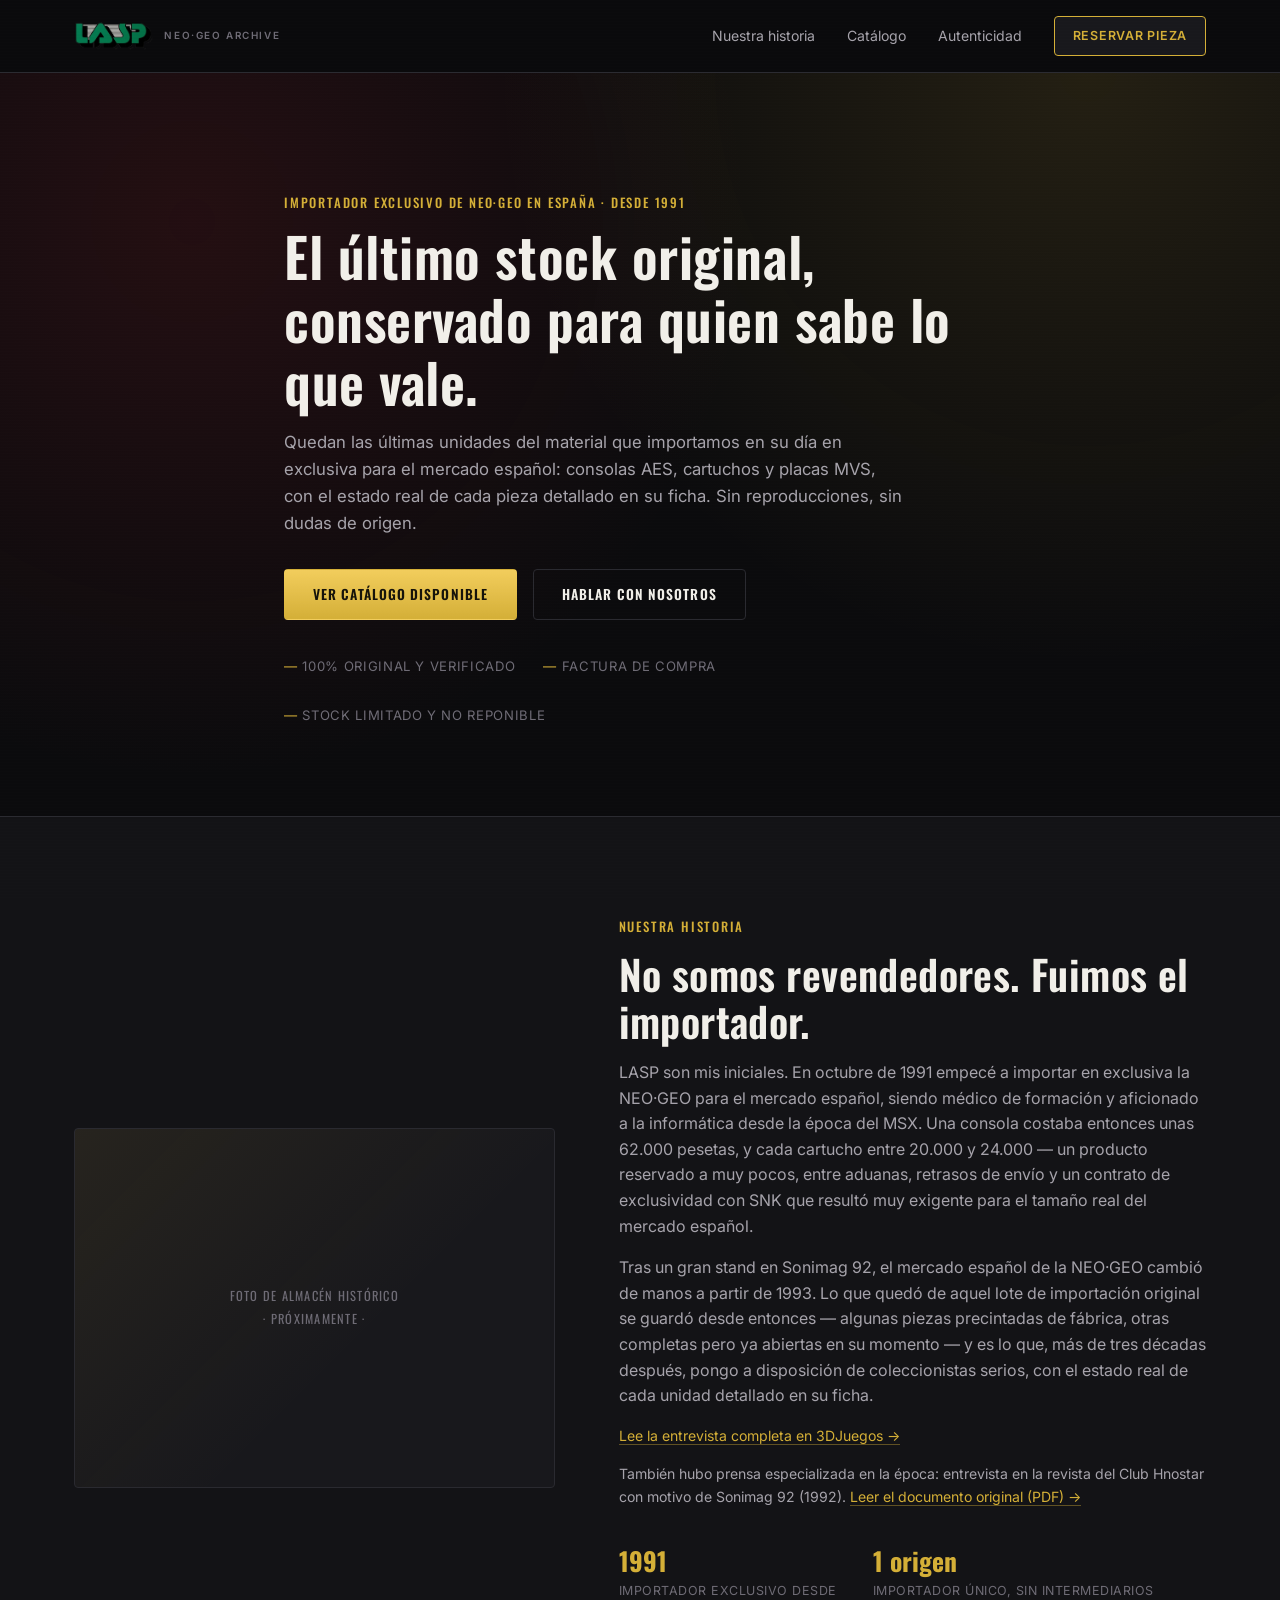
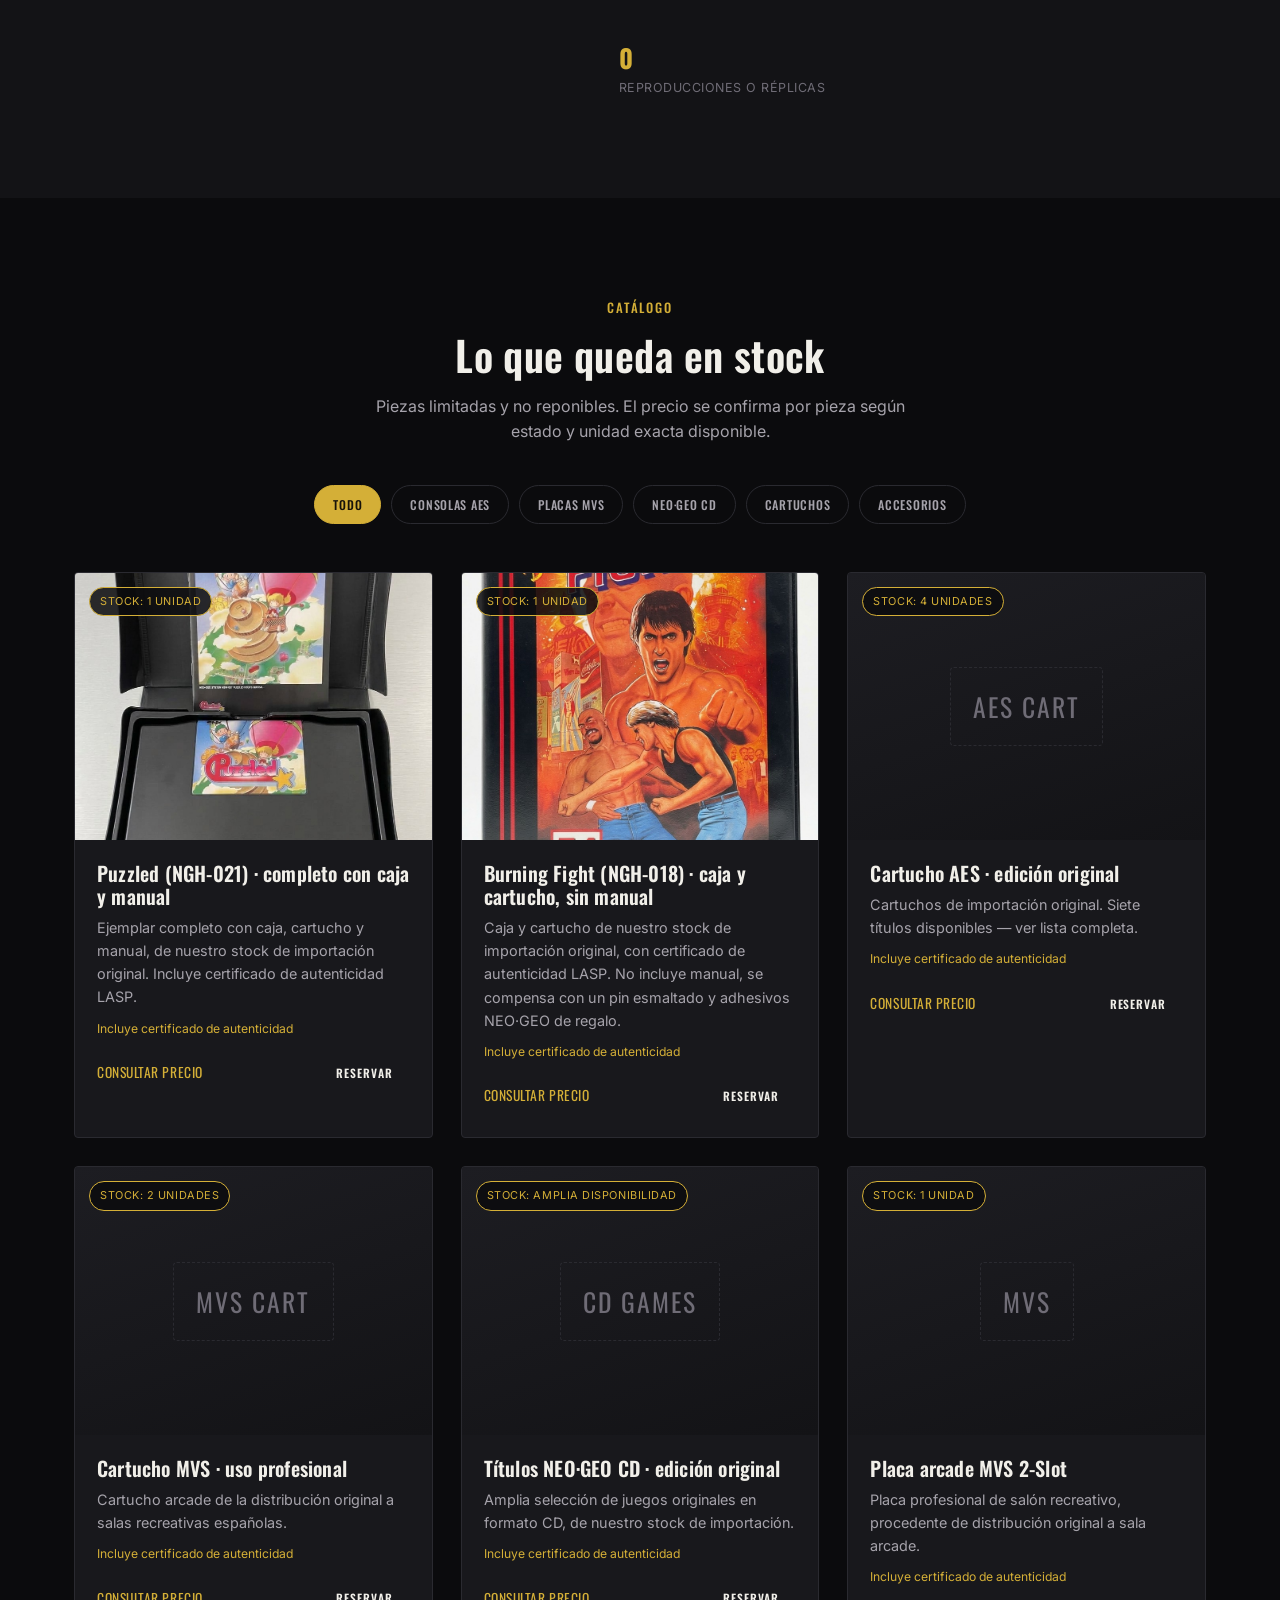
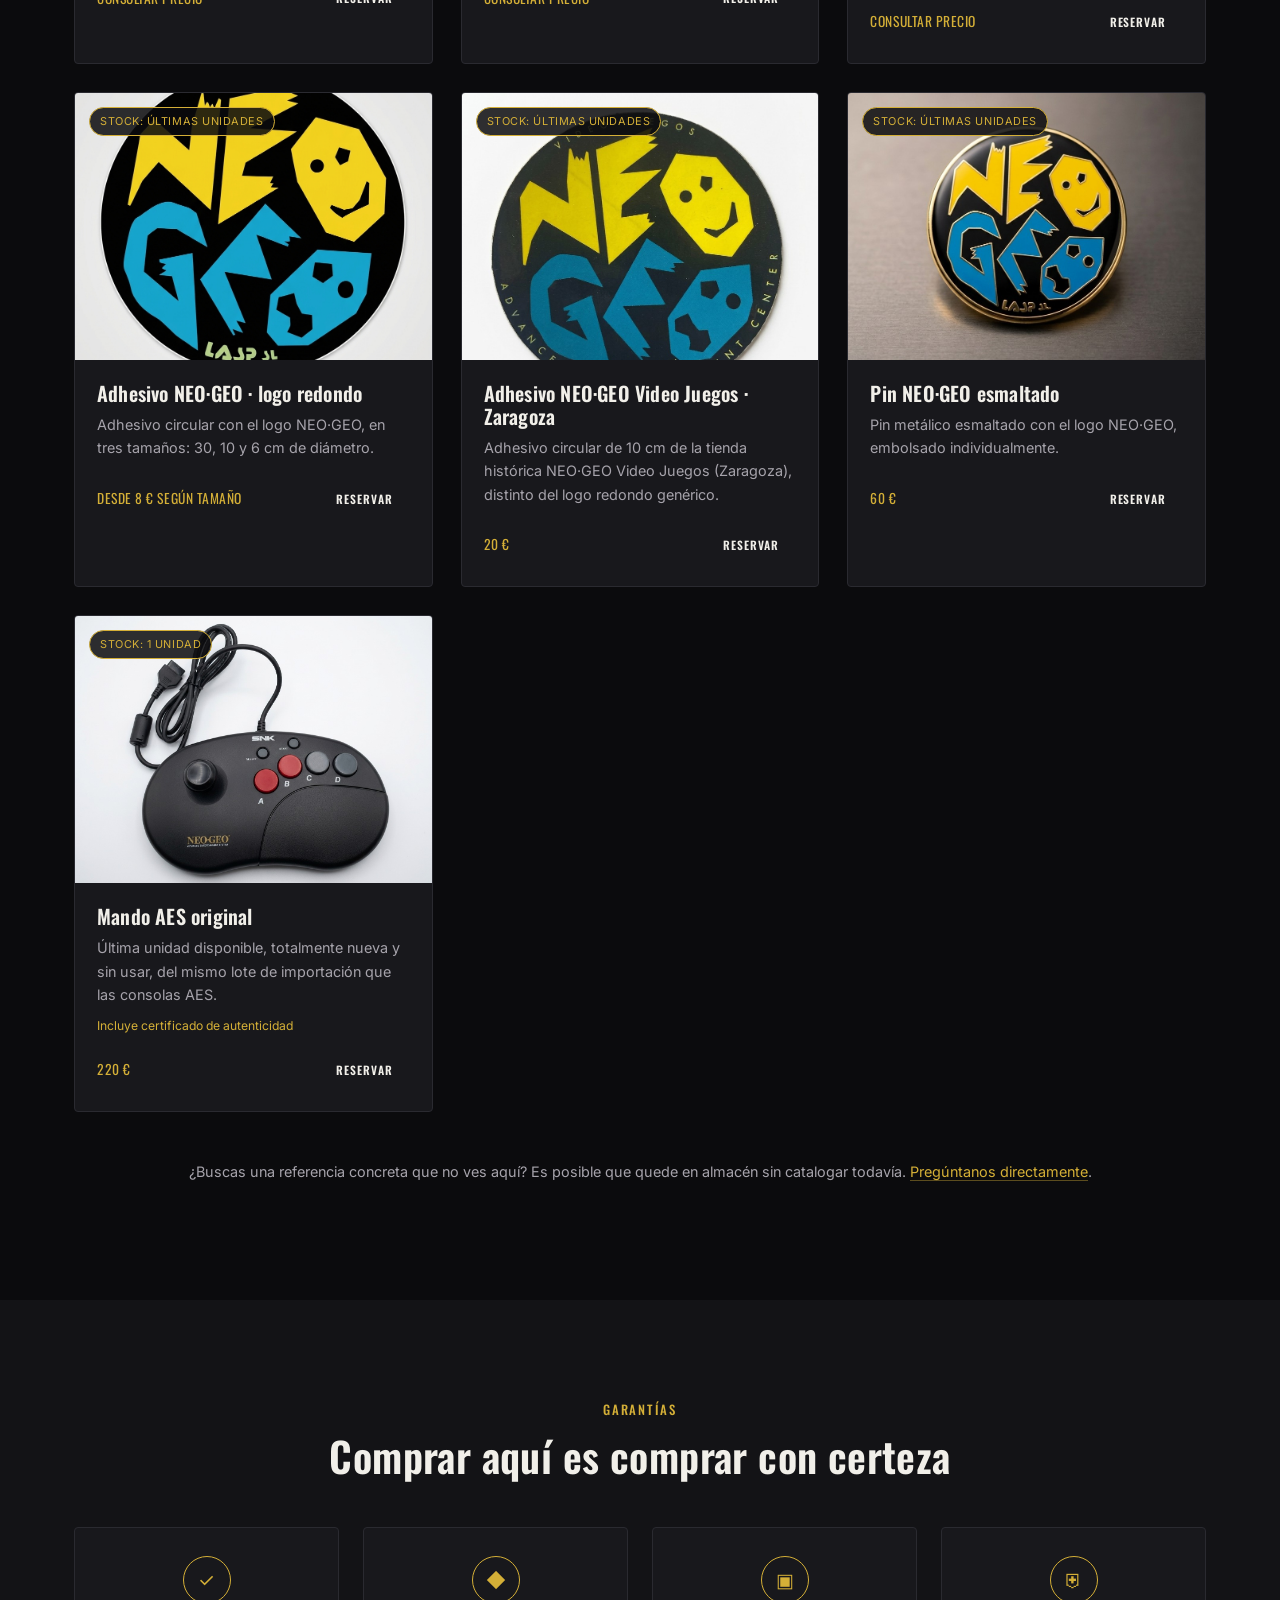
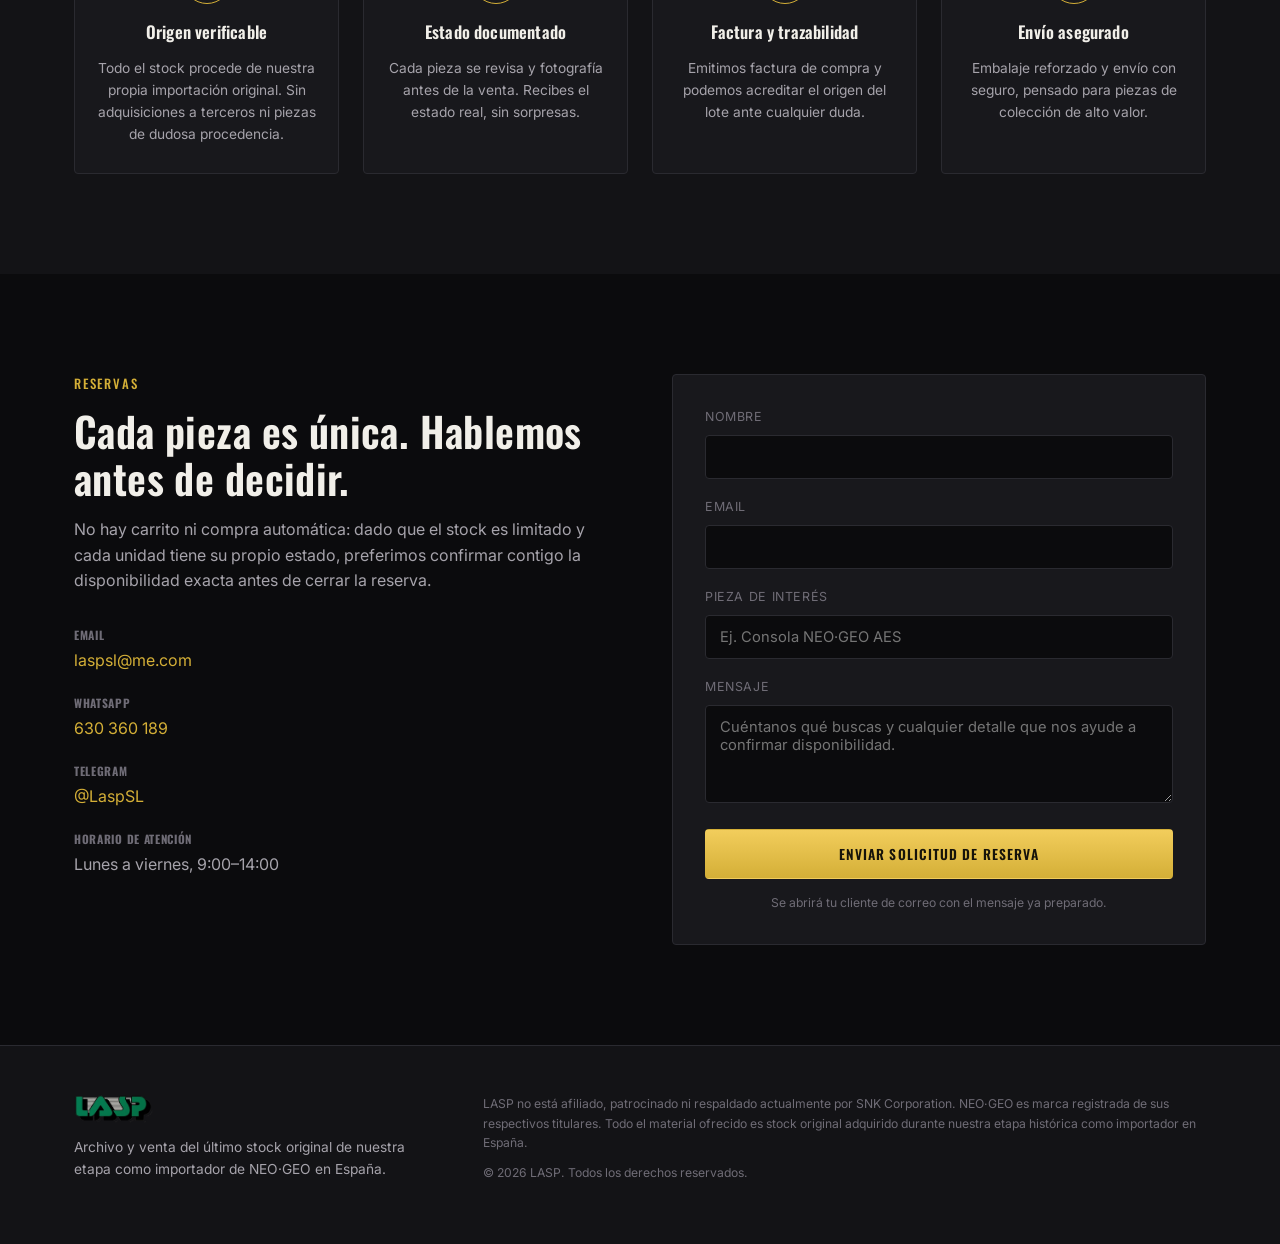
<file: index.html>
<!DOCTYPE html>
<html lang="es">
<head>
<meta charset="UTF-8">
<meta name="viewport" content="width=device-width, initial-scale=1.0">
<title>LASP · Stock original NEO·GEO de importación</title>
<meta name="description" content="Último stock original de NEO·GEO conservado desde nuestra etapa como importador exclusivo en España. Consolas AES, cartuchos y máquinas MVS para coleccionistas.">
<link rel="icon" type="image/png" sizes="32x32" href="img/favicon-32.png">
<link rel="icon" type="image/png" sizes="512x512" href="img/favicon.png">
<link rel="preconnect" href="https://fonts.googleapis.com">
<link rel="preconnect" href="https://fonts.gstatic.com" crossorigin>
<link href="https://fonts.googleapis.com/css2?family=Oswald:wght@400;500;600;700&family=Inter:wght@400;500;600&display=swap" rel="stylesheet">
<link rel="stylesheet" href="css/styles.css">
</head>
<body>

<div class="scanlines" aria-hidden="true"></div>

<header class="site-header" id="top">
  <div class="container header-inner">
    <a href="#top" class="logo"><img src="img/lasp-logo.png" alt="LASP" class="logo-img"><span class="logo-sub">NEO·GEO ARCHIVE</span></a>
    <nav class="main-nav" id="mainNav">
      <a href="#historia">Nuestra historia</a>
      <a href="#catalogo">Catálogo</a>
      <a href="#autenticidad">Autenticidad</a>
      <a href="#contacto" class="nav-cta">Reservar pieza</a>
    </nav>
    <button class="nav-toggle" id="navToggle" aria-label="Abrir menú" aria-expanded="false">
      <span></span><span></span><span></span>
    </button>
  </div>
</header>

<main>

  <!-- HERO -->
  <section class="hero">
    <div class="container hero-inner">
      <p class="eyebrow">Importador exclusivo de NEO·GEO en España · desde 1991</p>
      <h1>El último stock original,<br>conservado para quien sabe lo que vale.</h1>
      <p class="hero-lead">
        Quedan las últimas unidades del material que importamos en su día en exclusiva para el mercado español:
        consolas AES, cartuchos y placas MVS, con el estado real de cada pieza detallado en su ficha. Sin reproducciones, sin dudas de origen.
      </p>
      <div class="hero-actions">
        <a href="#catalogo" class="btn btn-primary">Ver catálogo disponible</a>
        <a href="#contacto" class="btn btn-ghost">Hablar con nosotros</a>
      </div>
      <ul class="hero-trust">
        <li>100% original y verificado</li>
        <li>Factura de compra</li>
        <li>Stock limitado y no reponible</li>
      </ul>
    </div>
  </section>

  <!-- HISTORIA -->
  <section class="historia" id="historia">
    <div class="container historia-grid">
      <div class="historia-media" aria-hidden="true">
        <div class="media-frame">
          <span class="media-label">Foto de almacén histórico<br>· próximamente ·</span>
        </div>
      </div>
      <div class="historia-content">
        <p class="eyebrow">Nuestra historia</p>
        <h2>No somos revendedores. Fuimos el importador.</h2>
        <p>
          LASP son mis iniciales. En octubre de 1991 empecé a importar en exclusiva la NEO·GEO para el mercado
          español, siendo médico de formación y aficionado a la informática desde la época del MSX. Una consola
          costaba entonces unas 62.000 pesetas, y cada cartucho entre 20.000 y 24.000 — un producto reservado a
          muy pocos, entre aduanas, retrasos de envío y un contrato de exclusividad con SNK que resultó muy exigente
          para el tamaño real del mercado español.
        </p>
        <p>
          Tras un gran stand en Sonimag 92, el mercado español de la NEO·GEO cambió de manos a partir de 1993.
          Lo que quedó de aquel lote de importación original se guardó desde entonces — algunas piezas precintadas
          de fábrica, otras completas pero ya abiertas en su momento — y es lo que, más de tres décadas después,
          pongo a disposición de coleccionistas serios, con el estado real de cada unidad detallado en su ficha.
        </p>
        <p style="font-size: 0.88rem;">
          <a href="https://www.3djuegos.com/neogeo/noticias/esto-no-se-vende-esto-espana-anos-90-medico-zaragoza-sono-que-gastases-mitad-tu-sueldo-consola-otra-mitad-unico-juego" target="_blank" rel="noopener" style="color: var(--gold); border-bottom: 1px solid rgba(212,175,55,0.4);">
            Lee la entrevista completa en 3DJuegos →
          </a>
        </p>
        <p style="font-size: 0.88rem;">
          También hubo prensa especializada en la época: entrevista en la revista del Club Hnostar con motivo de Sonimag 92 (1992).
          <a href="docs/entrevista-club-hnostar-1992.pdf" target="_blank" rel="noopener" style="color: var(--gold); border-bottom: 1px solid rgba(212,175,55,0.4);">
            Leer el documento original (PDF) →
          </a>
        </p>
        <div class="historia-stats">
          <div><strong>1991</strong><span>importador exclusivo desde</span></div>
          <div><strong>1 origen</strong><span>importador único, sin intermediarios</span></div>
          <div><strong>0</strong><span>reproducciones o réplicas</span></div>
        </div>
      </div>
    </div>
  </section>

  <!-- CATALOGO -->
  <section class="catalogo" id="catalogo">
    <div class="container">
      <p class="eyebrow center">Catálogo</p>
      <h2 class="center">Lo que queda en stock</h2>
      <p class="section-lead center">
        Piezas limitadas y no reponibles. El precio se confirma por pieza según estado y unidad exacta disponible.
      </p>

      <div class="filter-bar" role="tablist" aria-label="Filtrar catálogo">
        <button class="filter-btn is-active" data-filter="all">Todo</button>
        <button class="filter-btn" data-filter="aes">Consolas AES</button>
        <button class="filter-btn" data-filter="mvs">Placas MVS</button>
        <button class="filter-btn" data-filter="cd">NEO·GEO CD</button>
        <button class="filter-btn" data-filter="cartuchos">Cartuchos</button>
        <button class="filter-btn" data-filter="accesorios">Accesorios</button>
      </div>

      <div class="product-grid" id="productGrid"></div>

      <p class="catalogo-note">
        ¿Buscas una referencia concreta que no ves aquí? Es posible que quede en almacén sin catalogar todavía.
        <a href="#contacto">Pregúntanos directamente</a>.
      </p>
    </div>
  </section>

  <!-- AUTENTICIDAD -->
  <section class="autenticidad" id="autenticidad">
    <div class="container">
      <p class="eyebrow center">Garantías</p>
      <h2 class="center">Comprar aquí es comprar con certeza</h2>
      <div class="trust-grid">
        <div class="trust-card">
          <div class="trust-icon" aria-hidden="true">✓</div>
          <h3>Origen verificable</h3>
          <p>Todo el stock procede de nuestra propia importación original. Sin adquisiciones a terceros ni piezas de dudosa procedencia.</p>
        </div>
        <div class="trust-card">
          <div class="trust-icon" aria-hidden="true">◆</div>
          <h3>Estado documentado</h3>
          <p>Cada pieza se revisa y fotografía antes de la venta. Recibes el estado real, sin sorpresas.</p>
        </div>
        <div class="trust-card">
          <div class="trust-icon" aria-hidden="true">▣</div>
          <h3>Factura y trazabilidad</h3>
          <p>Emitimos factura de compra y podemos acreditar el origen del lote ante cualquier duda.</p>
        </div>
        <div class="trust-card">
          <div class="trust-icon" aria-hidden="true">⛨</div>
          <h3>Envío asegurado</h3>
          <p>Embalaje reforzado y envío con seguro, pensado para piezas de colección de alto valor.</p>
        </div>
      </div>
    </div>
  </section>

  <!-- CONTACTO -->
  <section class="contacto" id="contacto">
    <div class="container contacto-grid">
      <div class="contacto-info">
        <p class="eyebrow">Reservas</p>
        <h2>Cada pieza es única. Hablemos antes de decidir.</h2>
        <p>
          No hay carrito ni compra automática: dado que el stock es limitado y cada unidad tiene su propio estado,
          preferimos confirmar contigo la disponibilidad exacta antes de cerrar la reserva.
        </p>
        <ul class="contacto-methods">
          <li>
            <strong>Email</strong>
            <a href="mailto:laspsl@me.com">laspsl@me.com</a>
          </li>
          <li>
            <strong>WhatsApp</strong>
            <a href="https://wa.me/34630360189" target="_blank" rel="noopener">630 360 189</a>
          </li>
          <li>
            <strong>Telegram</strong>
            <a href="https://t.me/LaspSL" target="_blank" rel="noopener">@LaspSL</a>
          </li>
          <li>
            <strong>Horario de atención</strong>
            <span>Lunes a viernes, 9:00–14:00</span>
          </li>
        </ul>
      </div>

      <form class="contacto-form" id="contactForm">
        <div class="form-row">
          <label for="nombre">Nombre</label>
          <input type="text" id="nombre" name="nombre" required autocomplete="name">
        </div>
        <div class="form-row">
          <label for="email">Email</label>
          <input type="email" id="email" name="email" required autocomplete="email">
        </div>
        <div class="form-row">
          <label for="pieza">Pieza de interés</label>
          <input type="text" id="pieza" name="pieza" placeholder="Ej. Consola NEO·GEO AES">
        </div>
        <div class="form-row">
          <label for="mensaje">Mensaje</label>
          <textarea id="mensaje" name="mensaje" rows="4" required placeholder="Cuéntanos qué buscas y cualquier detalle que nos ayude a confirmar disponibilidad."></textarea>
        </div>
        <button type="submit" class="btn btn-primary btn-block">Enviar solicitud de reserva</button>
        <p class="form-note" id="formNote">Se abrirá tu cliente de correo con el mensaje ya preparado.</p>
      </form>
    </div>
  </section>

</main>

<footer class="site-footer">
  <div class="container footer-inner">
    <div class="footer-brand">
      <span class="logo"><img src="img/lasp-logo.png" alt="LASP" class="logo-img"></span>
      <p>Archivo y venta del último stock original de nuestra etapa como importador de NEO·GEO en España.</p>
    </div>
    <div class="footer-legal">
      <p>LASP no está afiliado, patrocinado ni respaldado actualmente por SNK Corporation. NEO·GEO es marca registrada de sus respectivos titulares. Todo el material ofrecido es stock original adquirido durante nuestra etapa histórica como importador en España.</p>
      <p>© <span id="year"></span> LASP. Todos los derechos reservados.</p>
    </div>
  </div>
</footer>

<script src="js/products-data.js"></script>
<script src="js/main.js"></script>
<script src="js/visitas.js"></script>
</body>
</html>
</file>
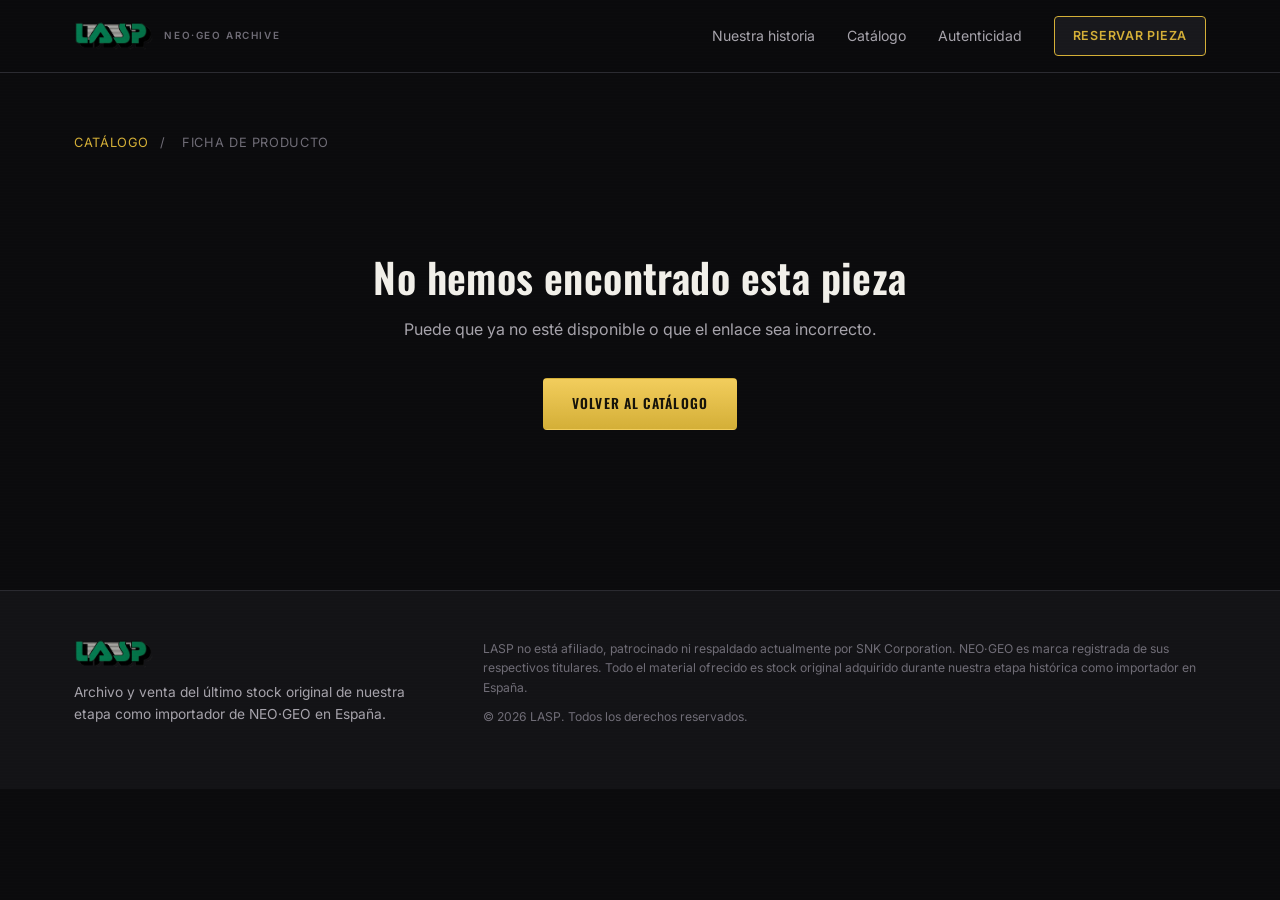
<file: producto.html>
<!DOCTYPE html>
<html lang="es">
<head>
<meta charset="UTF-8">
<meta name="viewport" content="width=device-width, initial-scale=1.0">
<title>Ficha de producto · LASP NEO·GEO Archive</title>
<meta name="description" content="Ficha de producto del stock original de NEO·GEO conservado por LASP, antiguo importador exclusivo en España.">
<link rel="icon" type="image/png" sizes="32x32" href="img/favicon-32.png">
<link rel="icon" type="image/png" sizes="512x512" href="img/favicon.png">
<link rel="preconnect" href="https://fonts.googleapis.com">
<link rel="preconnect" href="https://fonts.gstatic.com" crossorigin>
<link href="https://fonts.googleapis.com/css2?family=Oswald:wght@400;500;600;700&family=Inter:wght@400;500;600&display=swap" rel="stylesheet">
<link rel="stylesheet" href="css/styles.css">
</head>
<body>

<div class="scanlines" aria-hidden="true"></div>

<header class="site-header" id="top">
  <div class="container header-inner">
    <a href="index.html" class="logo"><img src="img/lasp-logo.png" alt="LASP" class="logo-img"><span class="logo-sub">NEO·GEO ARCHIVE</span></a>
    <nav class="main-nav" id="mainNav">
      <a href="index.html#historia">Nuestra historia</a>
      <a href="index.html#catalogo">Catálogo</a>
      <a href="index.html#autenticidad">Autenticidad</a>
      <a href="index.html#contacto" class="nav-cta">Reservar pieza</a>
    </nav>
    <button class="nav-toggle" id="navToggle" aria-label="Abrir menú" aria-expanded="false">
      <span></span><span></span><span></span>
    </button>
  </div>
</header>

<main>
  <section class="ficha">
    <div class="container">
      <p class="breadcrumb">
        <a href="index.html#catalogo">Catálogo</a> <span>/</span> <span id="breadcrumbName">Ficha de producto</span>
      </p>

      <div id="fichaContent" class="ficha-grid">
        <!-- Rellenado por js/producto.js -->
      </div>

      <div id="fichaNotFound" class="ficha-not-found" hidden>
        <h2>No hemos encontrado esta pieza</h2>
        <p>Puede que ya no esté disponible o que el enlace sea incorrecto.</p>
        <a href="index.html#catalogo" class="btn btn-primary">Volver al catálogo</a>
      </div>
    </div>
  </section>
</main>

<footer class="site-footer">
  <div class="container footer-inner">
    <div class="footer-brand">
      <span class="logo"><img src="img/lasp-logo.png" alt="LASP" class="logo-img"></span>
      <p>Archivo y venta del último stock original de nuestra etapa como importador de NEO·GEO en España.</p>
    </div>
    <div class="footer-legal">
      <p>LASP no está afiliado, patrocinado ni respaldado actualmente por SNK Corporation. NEO·GEO es marca registrada de sus respectivos titulares. Todo el material ofrecido es stock original adquirido durante nuestra etapa histórica como importador en España.</p>
      <p>© <span id="year"></span> LASP. Todos los derechos reservados.</p>
    </div>
  </div>
</footer>

<script src="js/products-data.js"></script>
<script src="js/producto.js"></script>
<script src="js/visitas.js"></script>
</body>
</html>
</file>
<file: css/styles.css>
:root {
  --bg: #0b0b0d;
  --bg-alt: #131316;
  --surface: #18181c;
  --surface-border: #2a2a30;
  --gold: #d4af37;
  --gold-bright: #f2cd5c;
  --red: #b8232f;
  --text: #f1efe9;
  --text-muted: #a6a3ab;
  --text-dim: #6f6c76;
  --radius: 4px;
  --container: 1180px;
  --font-display: 'Oswald', sans-serif;
  --font-body: 'Inter', sans-serif;
}

* { box-sizing: border-box; }
html { scroll-behavior: smooth; }

body {
  margin: 0;
  background: var(--bg);
  color: var(--text);
  font-family: var(--font-body);
  line-height: 1.6;
  -webkit-font-smoothing: antialiased;
}

img { max-width: 100%; display: block; }

.container {
  width: 100%;
  max-width: var(--container);
  margin: 0 auto;
  padding: 0 24px;
}

.eyebrow {
  font-family: var(--font-display);
  text-transform: uppercase;
  letter-spacing: 0.14em;
  color: var(--gold);
  font-size: 0.8rem;
  font-weight: 500;
  margin: 0 0 12px;
}
.eyebrow.center { text-align: center; }
.center { text-align: center; }

h1, h2, h3 {
  font-family: var(--font-display);
  font-weight: 600;
  line-height: 1.15;
  margin: 0 0 16px;
  letter-spacing: 0.01em;
}

h2 { font-size: clamp(1.8rem, 3.2vw, 2.6rem); }
h3 { font-size: 1.25rem; }

p { color: var(--text-muted); margin: 0 0 16px; }

a { color: inherit; text-decoration: none; }

.scanlines {
  position: fixed;
  inset: 0;
  pointer-events: none;
  z-index: 999;
  background: repeating-linear-gradient(
    to bottom,
    rgba(255,255,255,0.015) 0px,
    rgba(255,255,255,0.015) 1px,
    transparent 1px,
    transparent 3px
  );
  mix-blend-mode: overlay;
  opacity: 0.5;
}

/* Buttons */
.btn {
  display: inline-flex;
  align-items: center;
  justify-content: center;
  font-family: var(--font-display);
  text-transform: uppercase;
  letter-spacing: 0.08em;
  font-size: 0.85rem;
  font-weight: 600;
  padding: 14px 28px;
  border-radius: var(--radius);
  border: 1px solid transparent;
  cursor: pointer;
  transition: all 0.2s ease;
}
.btn-primary {
  background: linear-gradient(180deg, var(--gold-bright), var(--gold));
  color: #16130a;
}
.btn-primary:hover { filter: brightness(1.08); transform: translateY(-1px); }
.btn-ghost {
  background: transparent;
  border-color: var(--surface-border);
  color: var(--text);
}
.btn-ghost:hover { border-color: var(--gold); color: var(--gold); }
.btn-small {
  padding: 9px 16px;
  font-size: 0.72rem;
}
.btn-block { width: 100%; }

/* Header */
.site-header {
  position: sticky;
  top: 0;
  z-index: 100;
  background: rgba(11,11,13,0.85);
  backdrop-filter: blur(10px);
  border-bottom: 1px solid var(--surface-border);
}
.header-inner {
  display: flex;
  align-items: center;
  justify-content: space-between;
  padding-top: 16px;
  padding-bottom: 16px;
}
.logo {
  font-family: var(--font-display);
  font-size: 1.4rem;
  font-weight: 700;
  letter-spacing: 0.04em;
  display: flex;
  align-items: center;
  gap: 10px;
}
.logo-img { height: 30px; width: auto; display: block; }
.logo-dot { color: var(--red); }
.logo-sub {
  font-family: var(--font-body);
  font-size: 0.62rem;
  font-weight: 600;
  letter-spacing: 0.16em;
  color: var(--text-dim);
  text-transform: uppercase;
}
.main-nav {
  display: flex;
  align-items: center;
  gap: 32px;
}
.main-nav a {
  font-size: 0.88rem;
  color: var(--text-muted);
  transition: color 0.2s ease;
}
.main-nav a:hover { color: var(--gold); }
.nav-cta {
  background: var(--surface);
  border: 1px solid var(--gold);
  color: var(--gold) !important;
  padding: 9px 18px;
  border-radius: var(--radius);
  text-transform: uppercase;
  letter-spacing: 0.06em;
  font-size: 0.78rem !important;
  font-weight: 600;
}
.nav-cta:hover { background: var(--gold); color: #16130a !important; }

.nav-toggle {
  display: none;
  flex-direction: column;
  gap: 5px;
  background: none;
  border: none;
  cursor: pointer;
  padding: 8px;
}
.nav-toggle span {
  width: 24px;
  height: 2px;
  background: var(--text);
}

/* Hero */
.hero {
  position: relative;
  padding: 120px 0 90px;
  background:
    radial-gradient(circle at 15% 20%, rgba(184,35,47,0.14), transparent 45%),
    radial-gradient(circle at 85% 0%, rgba(212,175,55,0.12), transparent 45%),
    var(--bg);
  border-bottom: 1px solid var(--surface-border);
}
.hero-inner { max-width: 760px; }
.hero h1 {
  font-size: clamp(2.2rem, 5vw, 3.4rem);
}
.hero-lead {
  font-size: 1.05rem;
  max-width: 620px;
}
.hero-actions {
  display: flex;
  gap: 16px;
  flex-wrap: wrap;
  margin: 32px 0 36px;
}
.hero-trust {
  list-style: none;
  display: flex;
  gap: 28px;
  flex-wrap: wrap;
  padding: 0;
  margin: 0;
  font-size: 0.82rem;
  color: var(--text-dim);
  text-transform: uppercase;
  letter-spacing: 0.05em;
}
.hero-trust li::before {
  content: "— ";
  color: var(--gold);
}

/* Historia */
.historia { padding: 100px 0; background: var(--bg-alt); }
.historia-grid {
  display: grid;
  grid-template-columns: 0.9fr 1.1fr;
  gap: 64px;
  align-items: center;
}
.media-frame {
  aspect-ratio: 4/3;
  border: 1px solid var(--surface-border);
  border-radius: var(--radius);
  background:
    linear-gradient(135deg, rgba(212,175,55,0.08), transparent 60%),
    var(--surface);
  display: flex;
  align-items: center;
  justify-content: center;
  text-align: center;
  padding: 24px;
}
.media-label {
  font-family: var(--font-display);
  text-transform: uppercase;
  letter-spacing: 0.1em;
  font-size: 0.78rem;
  color: var(--text-dim);
  line-height: 1.8;
}
.historia-stats {
  display: flex;
  gap: 36px;
  margin-top: 32px;
  flex-wrap: wrap;
}
.historia-stats div { display: flex; flex-direction: column; }
.historia-stats strong {
  font-family: var(--font-display);
  font-size: 1.6rem;
  color: var(--gold);
}
.historia-stats span {
  font-size: 0.78rem;
  color: var(--text-dim);
  text-transform: uppercase;
  letter-spacing: 0.04em;
}

/* Catalogo */
.catalogo { padding: 100px 0; }
.section-lead {
  max-width: 560px;
  margin-left: auto;
  margin-right: auto;
  margin-bottom: 40px;
}

.filter-bar {
  display: flex;
  justify-content: center;
  gap: 10px;
  flex-wrap: wrap;
  margin-bottom: 48px;
}
.filter-btn {
  font-family: var(--font-display);
  text-transform: uppercase;
  letter-spacing: 0.06em;
  font-size: 0.76rem;
  font-weight: 500;
  background: transparent;
  border: 1px solid var(--surface-border);
  color: var(--text-muted);
  padding: 9px 18px;
  border-radius: 999px;
  cursor: pointer;
  transition: all 0.2s ease;
}
.filter-btn:hover { border-color: var(--gold); color: var(--gold); }
.filter-btn.is-active {
  background: var(--gold);
  border-color: var(--gold);
  color: #16130a;
}

.product-grid {
  display: grid;
  grid-template-columns: repeat(3, 1fr);
  gap: 28px;
}
.product-card {
  background: var(--surface);
  border: 1px solid var(--surface-border);
  border-radius: var(--radius);
  overflow: hidden;
  transition: transform 0.2s ease, border-color 0.2s ease;
}
.product-card:hover {
  transform: translateY(-4px);
  border-color: var(--gold);
}
.product-media {
  position: relative;
  aspect-ratio: 4/3;
  background: linear-gradient(160deg, #1d1d22, #131316);
  display: flex;
  align-items: center;
  justify-content: center;
}
a.product-media { cursor: pointer; }
.product-photo {
  width: 100%;
  height: 100%;
  object-fit: cover;
  object-position: center;
}
.product-body h3 a {
  color: inherit;
  transition: color 0.2s ease;
}
.product-body h3 a:hover { color: var(--gold); }
.product-placeholder {
  font-family: var(--font-display);
  font-size: 1.6rem;
  letter-spacing: 0.08em;
  color: var(--text-dim);
  border: 1px dashed var(--surface-border);
  padding: 18px 22px;
  border-radius: var(--radius);
}
.stock-badge {
  position: absolute;
  top: 14px;
  left: 14px;
  background: rgba(11,11,13,0.85);
  border: 1px solid var(--gold);
  color: var(--gold);
  font-size: 0.68rem;
  text-transform: uppercase;
  letter-spacing: 0.05em;
  padding: 5px 10px;
  border-radius: 999px;
  z-index: 2;
}
.stock-badge-sold {
  border-color: var(--red);
  color: #ff8a8a;
}

.sold-stamp {
  position: absolute;
  top: 50%;
  left: 50%;
  transform: translate(-50%, -50%) rotate(-8deg);
  border: 2px solid var(--red);
  background: rgba(11,11,13,0.9);
  color: #ff8a8a;
  font-family: var(--font-display);
  text-transform: uppercase;
  letter-spacing: 0.08em;
  font-weight: 700;
  font-size: 1rem;
  padding: 8px 20px;
  white-space: nowrap;
  z-index: 2;
}
.product-card.is-sold .product-placeholder,
.ficha-media.is-sold .product-placeholder {
  opacity: 0.35;
}
.btn-disabled {
  background: transparent;
  border: 1px solid var(--surface-border);
  color: var(--text-dim);
}
.btn-disabled:hover { border-color: var(--surface-border); color: var(--text-dim); }

.sold-note {
  font-size: 0.9rem;
  color: #ff8a8a;
  border-left: 2px solid var(--red);
  padding-left: 14px;
  margin-bottom: 24px;
}
.product-body { padding: 22px; }
.product-body h3 { margin-bottom: 8px; }
.product-body p { font-size: 0.9rem; margin-bottom: 20px; }
.cert-badge {
  font-size: 0.76rem !important;
  color: var(--gold);
  margin: -10px 0 16px !important;
}
.cert-note {
  font-size: 0.86rem;
  color: var(--text-dim);
  border-left: 2px solid var(--gold);
  padding-left: 14px;
  margin: 20px 0;
}
.product-footer {
  display: flex;
  align-items: center;
  justify-content: space-between;
  gap: 12px;
}
.price {
  font-family: var(--font-display);
  color: var(--gold);
  font-size: 0.85rem;
  text-transform: uppercase;
  letter-spacing: 0.04em;
}

.catalogo-note {
  text-align: center;
  margin-top: 48px;
  font-size: 0.9rem;
}
.catalogo-note a { color: var(--gold); border-bottom: 1px solid rgba(212,175,55,0.4); }

/* Autenticidad */
.autenticidad { padding: 100px 0; background: var(--bg-alt); }
.trust-grid {
  display: grid;
  grid-template-columns: repeat(4, 1fr);
  gap: 24px;
  margin-top: 48px;
}
.trust-card {
  background: var(--surface);
  border: 1px solid var(--surface-border);
  border-radius: var(--radius);
  padding: 28px 22px;
  text-align: center;
}
.trust-icon {
  width: 48px;
  height: 48px;
  margin: 0 auto 18px;
  display: flex;
  align-items: center;
  justify-content: center;
  border: 1px solid var(--gold);
  border-radius: 50%;
  color: var(--gold);
  font-size: 1.2rem;
}
.trust-card h3 { font-size: 1.05rem; }
.trust-card p { font-size: 0.86rem; margin-bottom: 0; }

/* Ficha de producto */
.ficha { padding: 60px 0 100px; }
.breadcrumb {
  font-size: 0.8rem;
  color: var(--text-dim);
  margin-bottom: 40px;
  text-transform: uppercase;
  letter-spacing: 0.05em;
}
.breadcrumb a { color: var(--gold); }
.breadcrumb span { margin: 0 6px; }

.ficha-grid {
  display: grid;
  grid-template-columns: 1fr 1fr;
  gap: 56px;
  align-items: start;
}
.ficha-media {
  position: relative;
  aspect-ratio: 4/3;
  background: linear-gradient(160deg, #1d1d22, #131316);
  border: 1px solid var(--surface-border);
  border-radius: var(--radius);
  display: flex;
  align-items: center;
  justify-content: center;
}
.ficha-media.has-photos {
  aspect-ratio: auto;
  display: flex;
  flex-direction: column;
  gap: 12px;
  background: none;
  border: none;
}
.ficha-photo {
  width: 100%;
  border: 1px solid var(--surface-border);
  border-radius: var(--radius);
  display: block;
}
.ficha-placeholder {
  font-size: 2.4rem;
  padding: 26px 34px;
}
.ficha-info h1 {
  font-size: clamp(1.7rem, 3vw, 2.3rem);
  margin-bottom: 10px;
}
.ficha-price {
  font-family: var(--font-display);
  color: var(--gold);
  text-transform: uppercase;
  letter-spacing: 0.05em;
  font-size: 1rem;
  margin-bottom: 24px;
}
.ficha-desc { font-size: 0.98rem; }

.specs-table {
  width: 100%;
  border-collapse: collapse;
  margin: 24px 0 32px;
  border: 1px solid var(--surface-border);
  border-radius: var(--radius);
  overflow: hidden;
}
.specs-table tr:not(:last-child) th,
.specs-table tr:not(:last-child) td {
  border-bottom: 1px solid var(--surface-border);
}
.specs-table th, .specs-table td {
  text-align: left;
  padding: 12px 16px;
  font-size: 0.88rem;
}
.specs-table th {
  color: var(--text-dim);
  font-weight: 500;
  width: 40%;
  background: var(--surface);
}
.specs-table td { color: var(--text); }
.specs-table td a { color: var(--gold); border-bottom: 1px solid rgba(212,175,55,0.4); }

.ficha-actions {
  display: flex;
  gap: 16px;
  flex-wrap: wrap;
  margin-bottom: 14px;
}

.ficha-not-found {
  text-align: center;
  padding: 60px 0;
}
.ficha-not-found .btn { margin-top: 20px; }

/* Contacto */
.contacto { padding: 100px 0; }
.contacto-grid {
  display: grid;
  grid-template-columns: 1fr 1fr;
  gap: 64px;
}
.contacto-methods {
  list-style: none;
  padding: 0;
  margin: 32px 0 0;
  display: flex;
  flex-direction: column;
  gap: 20px;
}
.contacto-methods strong {
  display: block;
  font-family: var(--font-display);
  text-transform: uppercase;
  letter-spacing: 0.06em;
  font-size: 0.72rem;
  color: var(--text-dim);
  margin-bottom: 4px;
}
.contacto-methods a { color: var(--gold); font-size: 1rem; }
.contacto-methods span { color: var(--text-muted); }

.contacto-form {
  background: var(--surface);
  border: 1px solid var(--surface-border);
  border-radius: var(--radius);
  padding: 32px;
}
.form-row { margin-bottom: 18px; }
.form-row label {
  display: block;
  font-size: 0.78rem;
  text-transform: uppercase;
  letter-spacing: 0.05em;
  color: var(--text-dim);
  margin-bottom: 8px;
}
.form-row input,
.form-row textarea {
  width: 100%;
  background: var(--bg);
  border: 1px solid var(--surface-border);
  border-radius: var(--radius);
  padding: 12px 14px;
  color: var(--text);
  font-family: var(--font-body);
  font-size: 0.92rem;
  resize: vertical;
}
.form-row input:focus,
.form-row textarea:focus {
  outline: none;
  border-color: var(--gold);
}
.form-note {
  font-size: 0.76rem;
  color: var(--text-dim);
  text-align: center;
  margin: 14px 0 0;
}

/* Footer */
.site-footer {
  border-top: 1px solid var(--surface-border);
  padding: 48px 0;
  background: var(--bg-alt);
}
.footer-inner {
  display: grid;
  grid-template-columns: 1fr 2fr;
  gap: 48px;
}
.footer-brand p {
  font-size: 0.86rem;
  margin-top: 12px;
}
.footer-legal p {
  font-size: 0.76rem;
  color: var(--text-dim);
  margin-bottom: 10px;
}

/* Responsive */
@media (max-width: 900px) {
  .main-nav {
    position: absolute;
    top: 100%;
    left: 0;
    right: 0;
    background: var(--bg);
    border-bottom: 1px solid var(--surface-border);
    flex-direction: column;
    align-items: flex-start;
    padding: 20px 24px 28px;
    gap: 18px;
    display: none;
  }
  .main-nav.is-open { display: flex; }
  .nav-toggle { display: flex; }

  .historia-grid { grid-template-columns: 1fr; }
  .ficha-grid { grid-template-columns: 1fr; }
  .product-grid { grid-template-columns: repeat(2, 1fr); }
  .trust-grid { grid-template-columns: repeat(2, 1fr); }
  .contacto-grid { grid-template-columns: 1fr; }
  .footer-inner { grid-template-columns: 1fr; }
}

@media (max-width: 560px) {
  .product-grid { grid-template-columns: 1fr; }
  .trust-grid { grid-template-columns: 1fr; }
  .hero { padding: 100px 0 60px; }
}
</file>
